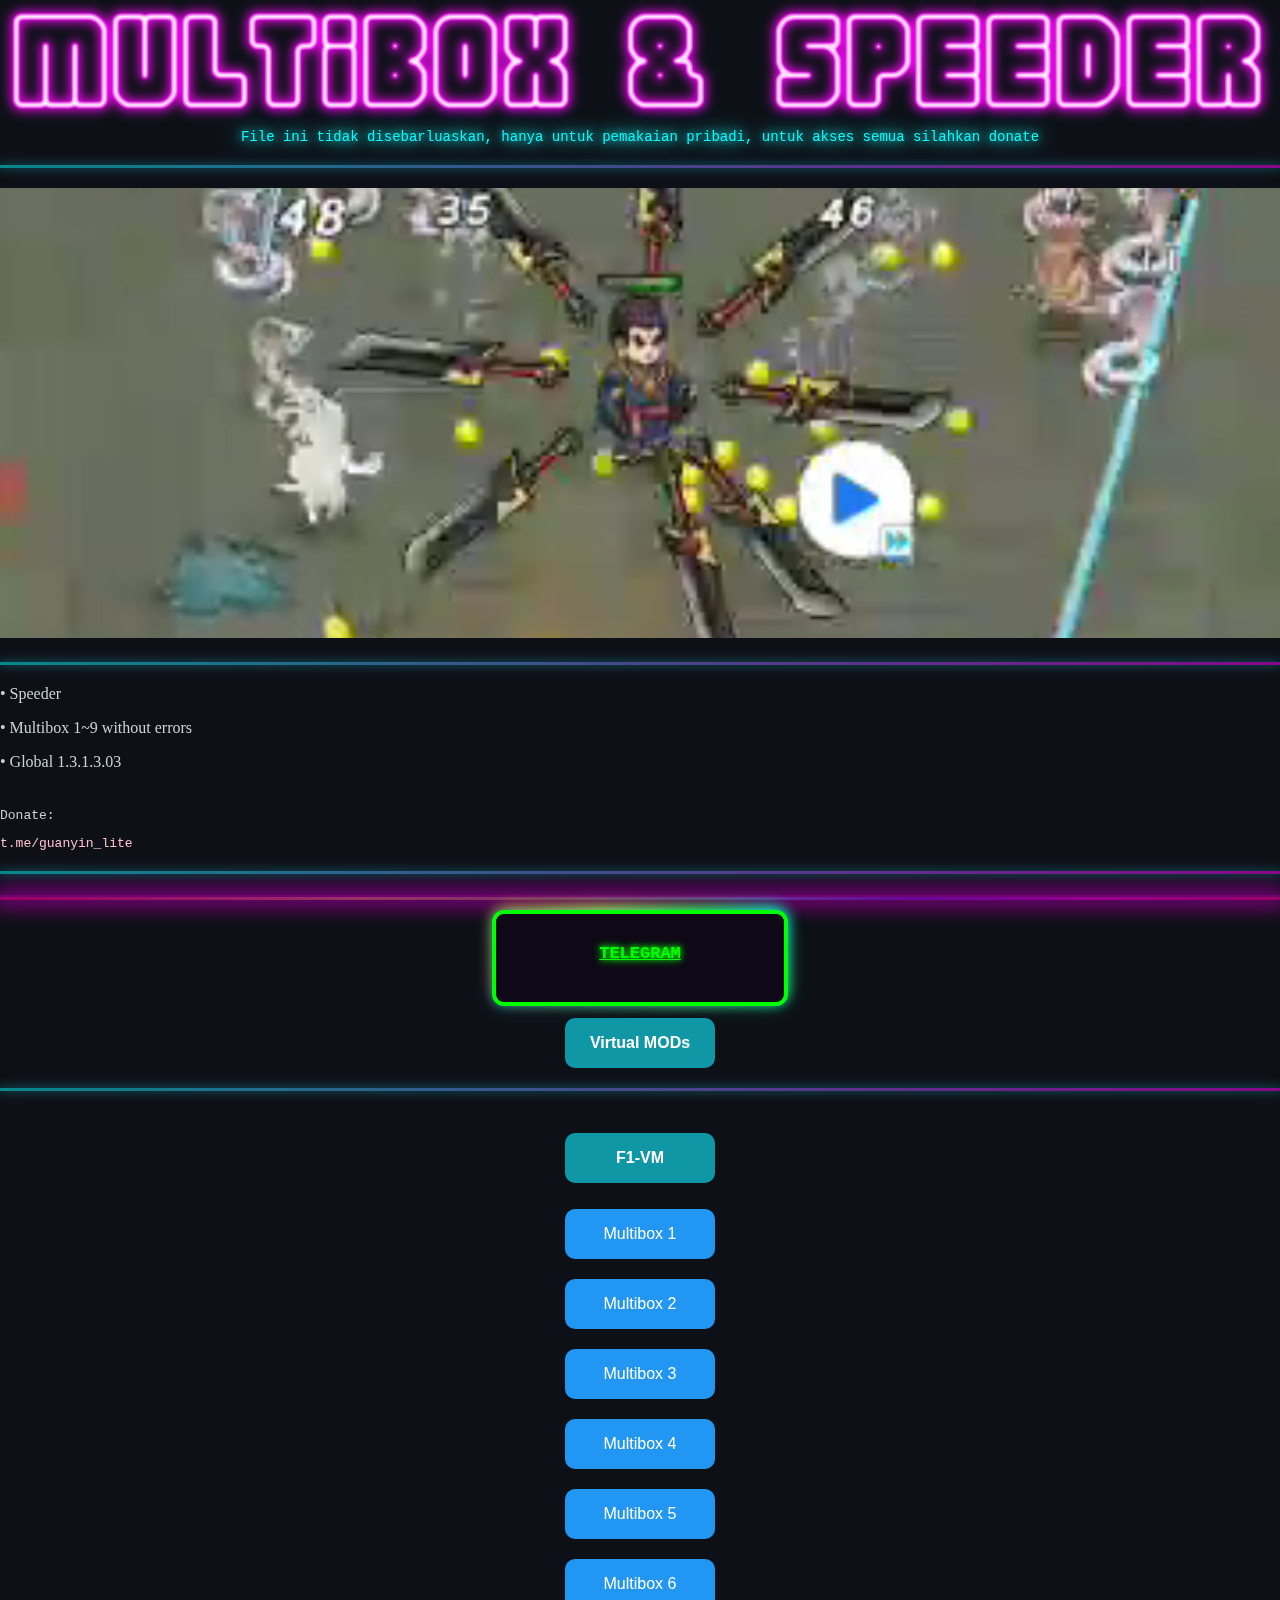
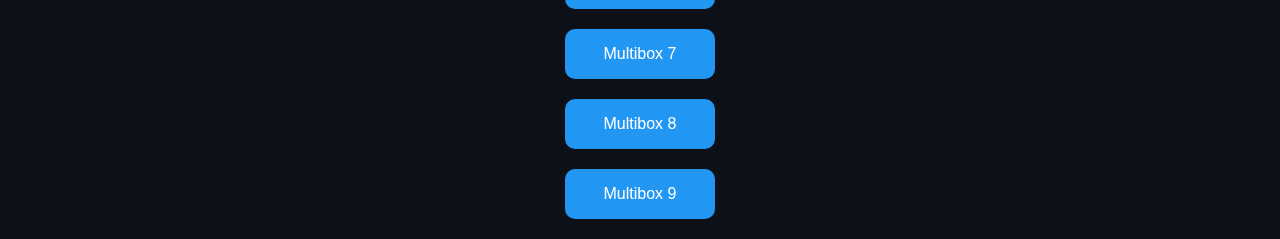
<file: index.html>
<!DOCTYPE html>
<html lang="en">
<head>
    <meta charset="UTF-8">
    <meta name="viewport" content="width=device-width, initial-scale=1.0">
    <title>Privasi Link</title>
    <link rel="stylesheet" href="styles.css">
</head>
<body>
  <div style="text-align: center;">
  <img alt=" " src="debianx.png" style="height: auto; max-width: 100%;" />
</div>
<div class="neon-blink">
    File ini tidak disebarluaskan, hanya untuk pemakaian pribadi, untuk akses semua silahkan donate
</div>
  <hr class="cyberpunk-hr" />
<video id="autoplayVideo" class="responsive-video" autoplay muted>
    <source src="file.mp4" type="video/mp4">
    Your browser does not support the video tag.
</video>
 <hr class="cyberpunk-hr" />
  <p>• Speeder</p>
  <p>• Multibox 1~9 without errors</p>
  <p>• Global 1.3.1.3.03</p>
  
<br>
<code>Donate:</code><br>
<pre><span class="purple-link">t.me/guanyin_lite</span></pre>
  
  <hr class="cyberpunk-hr" />
    <div class="center-container">
        <a class="btn" href="javascript:void(0)" onclick="redirectToTelegram()">
            <b>TELEGRAM</b>
        </a>
    </div>
<div class="download2">
        <a href="cn.html"><b>Virtual MODs</b></a>
    </div>
 <hr class="cyberpunk-hr" />

<br>
<div class="download2">
        <a href="f1vm.html"><b>F1-VM</b></a>
    </div>
<br>
<div class="downloadBox">
    <span>Multibox 1</span>
</div>
<div class="warningMessage" ></div>

<div class="downloadBox">
    <span>Multibox 2</span>
</div>
<div class="warningMessage" ></div>

<div class="downloadBox">
    <span>Multibox 3</span>
</div>
<div class="warningMessage" ></div>

<div class="downloadBox">
    <span>Multibox 4</span>
</div>
<div class="warningMessage" ></div>

<div class="downloadBox">
    <span>Multibox 5</span>
</div>
<div class="warningMessage" ></div>

<div class="downloadBox">
    <span>Multibox 6</span>
</div>
<div class="warningMessage" ></div>

<div class="downloadBox">
    <span>Multibox 7</span>
</div>
<div class="warningMessage" ></div>

<div class="downloadBox">
    <span>Multibox 8</span>
</div>
<div class="warningMessage" ></div>

<div class="downloadBox">
    <span>Multibox 9</span>
</div>
<div class="warningMessage" ></div>
    <script src="script.js"></script>
</body>
</html>
</file>
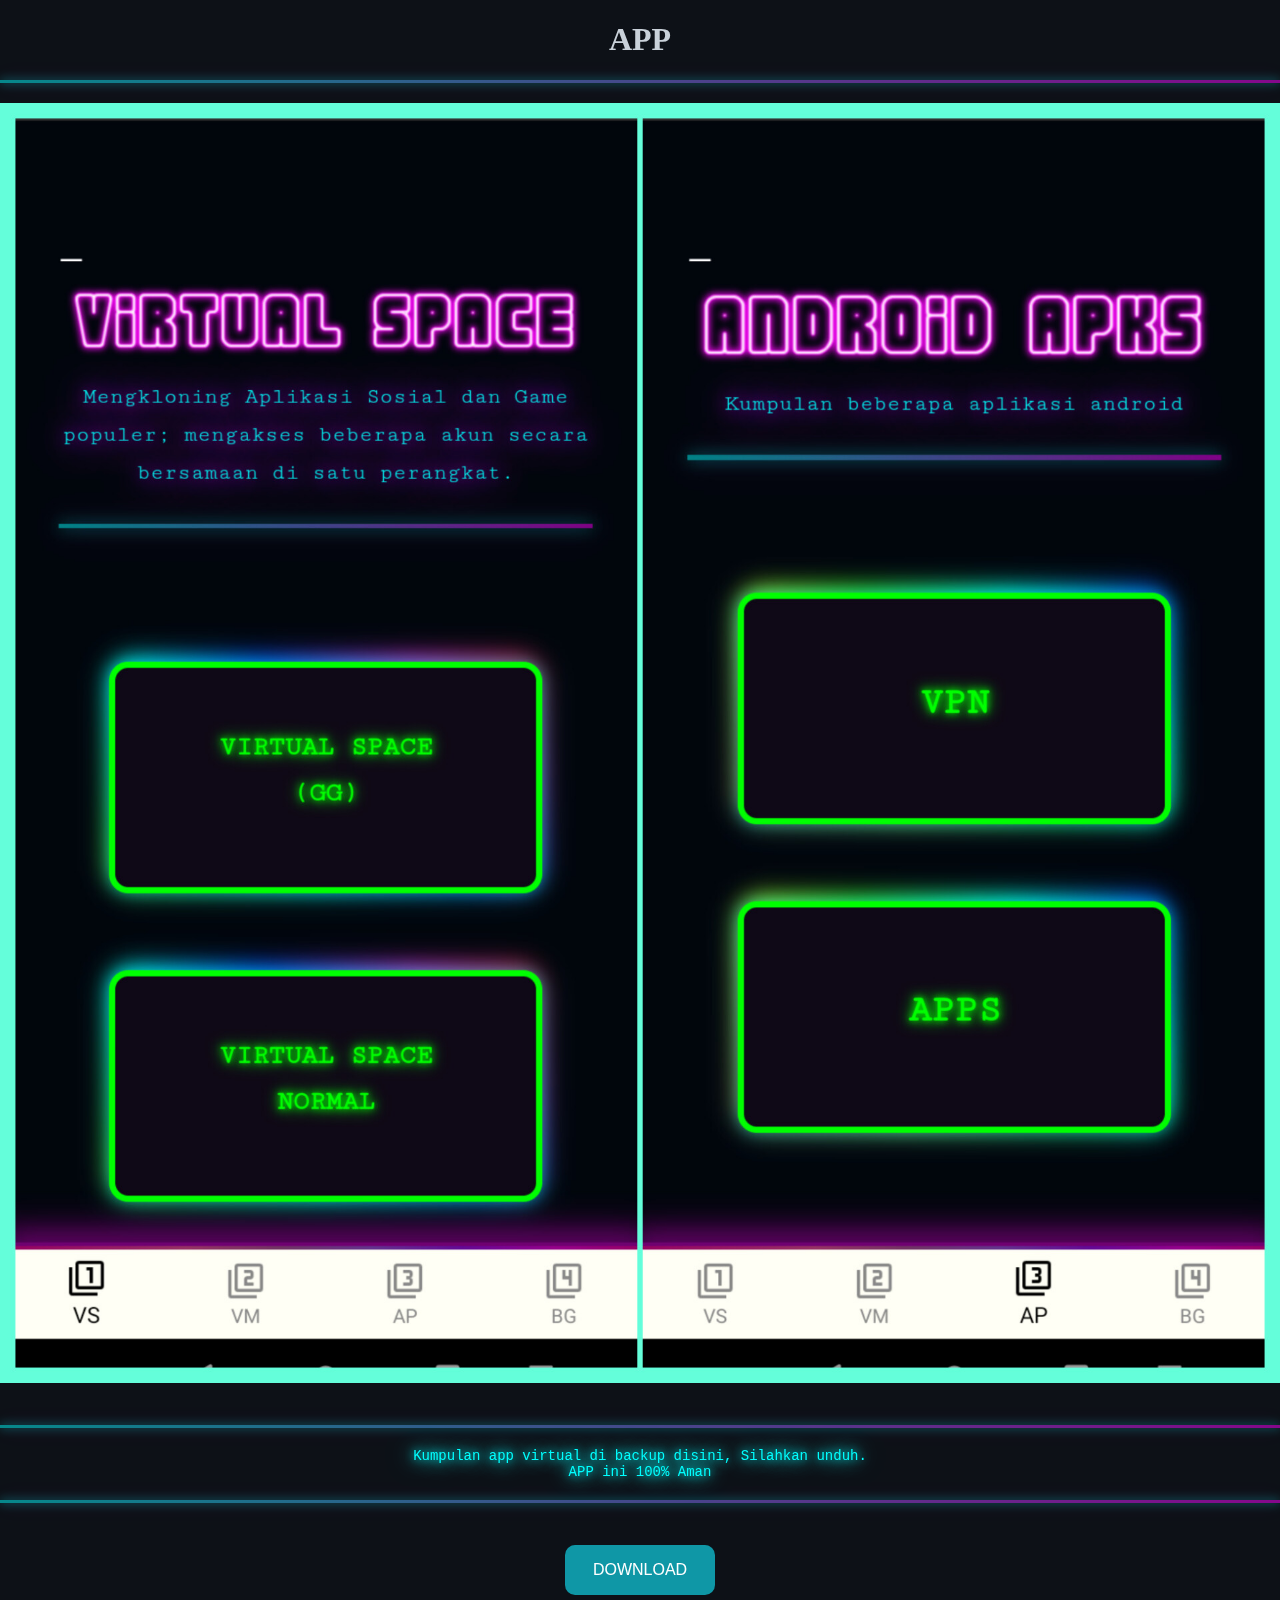
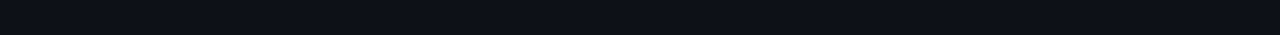
<file: cn.html>
<!DOCTYPE html>
<html lang="en">
<head>
    <meta charset="UTF-8">
    <meta name="viewport" content="width=device-width, initial-scale=1.0">
    <title>Privasi Link</title>
    <link rel="stylesheet" href="styles.css">
</head>


<center><h1>APP</h1></center>
<hr class="cyberpunk-hr" />
  <div style="text-align: center;">
  <img alt=" " src="inshot.jpg" style="height: auto; max-width: 100%;" />
</div>
<br>
<hr class="cyberpunk-hr" />
<div class="neon-blink">
    Kumpulan app virtual di backup disini, Silahkan unduh.<br>APP ini 100% Aman
</div>
  <hr class="cyberpunk-hr" />


<br>
  <div class="download2">
        <a href="virtual.apk" download>DOWNLOAD</a>
    </div>
<p class="spaced"></p>
    <script src="script.js"></script>

</body>
</html>
</file>
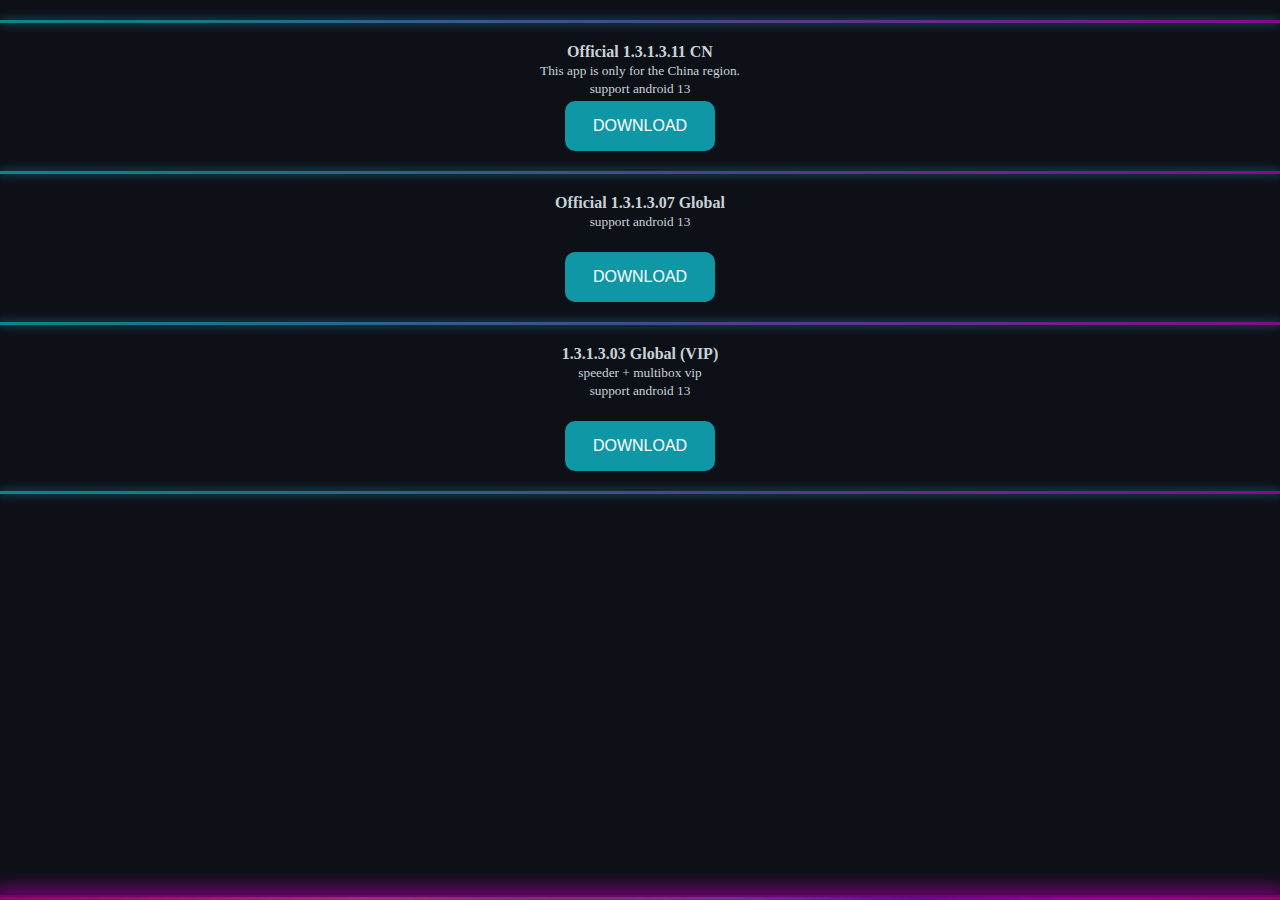
<file: f.html>
<!DOCTYPE html>
<html lang="en">
<head>
    <meta charset="UTF-8">
    <meta name="viewport" content="width=device-width, initial-scale=1.0">
    <title>Privasi Link</title>
    <link rel="stylesheet" href="styles.css">
</head>
<hr class="cyberpunk-hr" />
<center><b>Official 1.3.1.3.11 CN</b></center>
<center><small>This app is only for the China region.</small></center>
<center><small>support android 13</small></center>
<div class="download2">
        <a href="https://51xnj.com/?r=en">DOWNLOAD</a>
    </div>
<hr class="cyberpunk-hr" />
<center><b>Official 1.3.1.3.07 Global</b></center>
<center><small>support android 13</small></center>
<br>
<div class="download2">
        <a href="https://f1vm.com/">DOWNLOAD</a>
    </div>
<hr class="cyberpunk-hr" />
<center><b>1.3.1.3.03 Global (VIP)</b></center>
<center><small>speeder + multibox vip</small></center>
<center><small>support android 13</small></center>
<br>
<div class="download2">
        <a href="https://t.me/guanyin_lite">DOWNLOAD</a>
    </div>
<hr class="cyberpunk-hr" />
    <script src="script.js"></script>
</body>
</html>
</file>
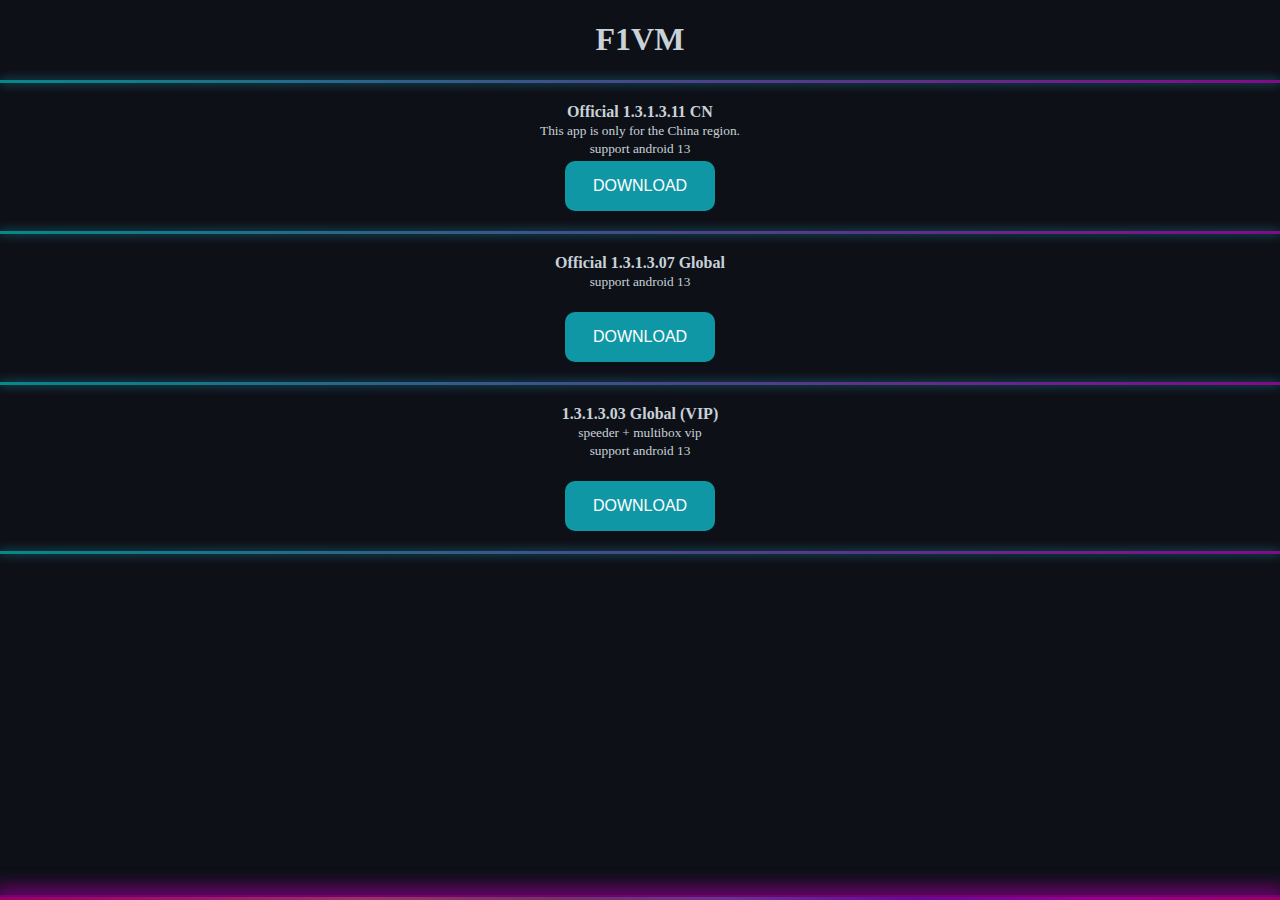
<file: f1vm.html>
<!DOCTYPE html>
<html lang="en">
<head>
    <meta charset="UTF-8">
    <meta name="viewport" content="width=device-width, initial-scale=1.0">
    <title>f1vm</title>
    <link rel="stylesheet" href="styles.css">
</head>
<center><h1>F1VM</h1></center>
<hr class="cyberpunk-hr" />
<center><b>Official 1.3.1.3.11 CN</b></center>
<center><small>This app is only for the China region.</small></center>
<center><small>support android 13</small></center>
<div class="download2">
        <a href="https://51xnj.com/?r=en">DOWNLOAD</a>
    </div>
<hr class="cyberpunk-hr" />
<center><b>Official 1.3.1.3.07 Global</b></center>
<center><small>support android 13</small></center>
<br>
<div class="download2">
        <a href="https://f1vm.com/">DOWNLOAD</a>
    </div>
<hr class="cyberpunk-hr" />
<center><b>1.3.1.3.03 Global (VIP)</b></center>
<center><small>speeder + multibox vip</small></center>
<center><small>support android 13</small></center>
<br>
<div class="download2">
        <a href="https://t.me/guanyin_lite">DOWNLOAD</a>
    </div>
<hr class="cyberpunk-hr" />
</body>
</html>
</file>
<file: styles.css>
body {
    margin: 0;
    padding: 0;
    background-color: #0d1117;
    color: #c9d1d9;
}


body::before,
body::after {
    content: '';
    position: fixed;
    z-index: -1;
    pointer-events: none;
    background-color: rgba(128, 0, 128, 0.8);
    box-shadow: 0 0 20px 5px rgba(128, 0, 128, 0.8);
}

body::before {
    bottom: 0;
    left: 0;
    width: 100%;
    height: 3px;
  background: linear-gradient(
                45deg,
                #FF0000, #FF7300, #FFFB00, #48FF00,
                #00FFD5, #002BFF, #FF00C8, #FF0000
            );
}
      
      
      body::after {
    bottom: 0;
    right: 0;
    width: 100%;
    height: 5px;
}

.neon-blink {
        font-family: 'Courier New', Courier, monospace;
        font-size: 14px;
        text-align: center;
        color: #00ffff;
        text-shadow: 0 0 10px #00ffff, 0 0 20px #00ffff, 0 0 30px #00ffff;
        animation: blink-animation 1s infinite alternate;
    }

    @keyframes blink-animation {
        0% {
            opacity: 1;
            text-shadow: 0 0 10px #bd00ff, 0 0 20px #bd00ff, 0 0 30px #bd00ff;
        }
        50% {
            opacity: 0.5;
            text-shadow: none;
        }
        100% {
            opacity: 1;
            text-shadow: 0 0 10px #bd00ff, 0 0 20px #bd00ff, 0 0 30px #bd00ff;
        }
    }
      
      
        
        .btn {
            padding: 15px 40px;
            border: none;
            outline: none;
            color: #00FF00; 
            cursor: pointer;
            position: relative;
            text-shadow: 0 0 5px #00ff00, 0 0 10px #00ff00;
            z-index: 0;
            border-radius: 12px;
            background-color: #333;
            font-family: "Courier New", Courier, monospace;
            text-align: center;
            display: flex;
            justify-content: center;
            align-items: center;
            width: 200px;
            height: 50px;
            text-transform: uppercase;
            font-size: 17px;
        }

        .btn::after {
            content: "";
            z-index: -1;
            position: absolute;
            width: calc(100% + 8px);
            height: calc(100% + 8px);
            border: 4px solid #00ff00;
            background-color: #0f0816;
            bottom: -4px;
            top: -4px;
          box-shadow: 0 0 10px rgba(0, 255, 255, 0.5), 0 0 20px rgba(0, 255, 255, 0.2);
            border-radius: 12px;
        }      
      
      .btn::before {
            content: "";
            background: linear-gradient(
                45deg,
               #FF0000, #FF7300, #FFFB00, #48FF00,
                #00FFD5, #002BFF, #FF00C8, #FF0000
            );
            position: absolute;
            top: -6px;
            right: -6px;
          
            background-size: 200%;
            z-index: -2;
            width: calc(100% + 12px);
            height: calc(100% + 12px);
            filter: blur(8px);
            animation: glowing 6s linear infinite;
            transition: opacity .1s ease-in-out;
            border-radius: 12px;
            opacity: 1;
        }

        @keyframes glowing {
            0% {background-position: 0 0;}
            50% {background-position: 100% 0;}
            100% {background-position: 0 0;}
        }

        
        .btn:hover::before {
          
            opacity: 1;
        }

        
        .btn:active::after {
            background-color: transparent;
        }
        
 .btn:active {
            color: #000; 
            font-weight: bold; 
        }

        
        .center-container {
            display: flex;
          padding: 20px 40px;
            justify-content: center;
            align-items: center;
            background-color: transparent;
            color: lime; 
            font-family: "Courier New", Courier, monospace; 
            text-align: center; 
        }
      
      .cyberpunk-hr {
            border: none;
            height: 3px;
            background: linear-gradient(90deg, rgba(0, 255, 255, 0.5) 0%, rgba(255, 0, 255, 0.5) 100%);
            box-shadow: 0 0 10px rgba(0, 255, 255, 0.5), 0 0 20px rgba(255, 0, 255, 0.2);
            margin: 20px 0;
        }        
        
        
.downloadBox {
    display: flex;
    justify-content: center;
    align-items: center;
    width: 80%;
    max-width: 150px;
    height: 50px;
    border-radius: 10px;
    text-align: center;
    cursor: pointer;
    background-color: #2196F3;
    margin: 4px auto; 
}

.downloadBox span {
    font-family: Arial;
    font-size: 16px;
    line-height: 50px;
    color: white;
}

.warningMessage {
    text-align: center;
    font-size: 1.2em;
    color: red;
    margin-top: 20px;
}




.downloadBox2 {
    display: flex;
    justify-content: center;
    align-items: center;
    width: 80%;
    max-width: 150px;
    height: 50px;
    border-radius: 10px;
    text-align: center;
    cursor: pointer;
    background-color: #FF5733;
    margin: 4px auto;
}

.downloadBox2 span {
    font-family: Arial;
    font-size: 16px;
    line-height: 50px;
    color: white;
}
.warningMessage2 {
    text-align: center;
    font-size: 1.2em;
    color: red;
    margin-top: 20px;
}


.responsive-video {
    width: 100%; 
    max-height: 50vh; 
    object-fit: cover; 
}


.purple-link {
    color: pink;          
    text-decoration: none;  
}

.purple-link:hover {
    color: darkviolet;      
    text-decoration: underline;  
}


.download2 {
    display: flex;
    justify-content: center;
    align-items: center;
    width: 80%;
    max-width: 150px;
    height: 50px;
    border-radius: 10px;
    text-align: center;
    cursor: pointer;
    background-color: #0F97A6;
    margin: 4px auto;
    font-size: 16px;
    font-family: Arial, sans-serif;
}

.download2 a {
    display: block;
    color: white;
    text-decoration: none;
    width: 100%;
    height: 100%;
    line-height: 50px;
    border-radius: 10px;
    padding: 0 10px;
}




.spaced {
            margin-bottom: 40px;
        }
</file>
